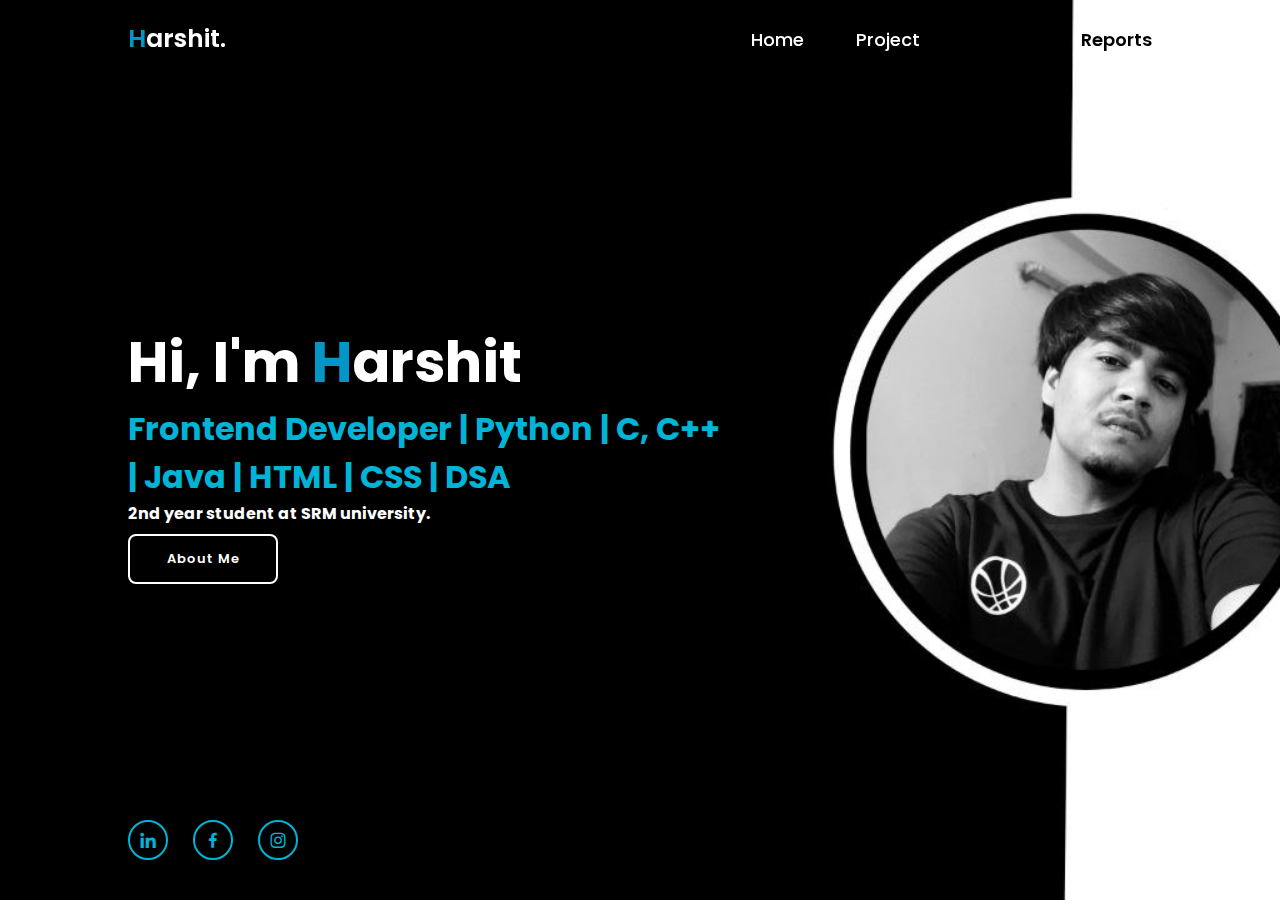
<file: index.html>
<!DOCTYPE html>
<html lang="en">
<head>
    <meta charset="UTF-8">
    <meta name="viewport" content="width=device-width, initial-scale=1.0">
    <title>Portfolio of Harshit</title>
    <link rel="stylesheet" href="style.css">
    <link href='https://unpkg.com/boxicons@2.1.4/css/boxicons.min.css' rel='stylesheet'>
</head>
<body>
    <header class="header">
        <a href="#" class="logo">
            <arshit><span class="colored">H</span>arshit.</p>
        </a>

        <nav class="navbar">
            <a href="index.html">Home</a>
            <a href="project.html">Project</a>
            <a href="about.html" class="home">About</a>
            <a href="contact.html" class="home">Reports</a>
        </nav>
    </header>
    <section class="home1">
        <div class="home-content">
            <h1>Hi, I'm <span class="colored">H</span>arshit</h1>
            <h3>Frontend Developer  |  Python  |  C, C++  |  Java  |  HTML  |  CSS  |  DSA</h3>
            <p>2nd year student at SRM university.</p>
           
            <div class="btn">
                <a href="about.html">About Me</a>
            </div>
        </div>
        <div class="home-sci">
            <a href="https://www.linkedin.com/in/harshit-rustagi-84879a266/"><i class='bx bxl-linkedin'></i></a>
            <a href="https://www.facebook.com/harshit.rustagi.10"><i class='bx bxl-facebook' ></i></a>
            <a href="https://www.instagram.com/harshit_rustagi/"><i class='bx bxl-instagram' ></i></a>
        </div>
    </section>
    
</body>
</html>
</file>
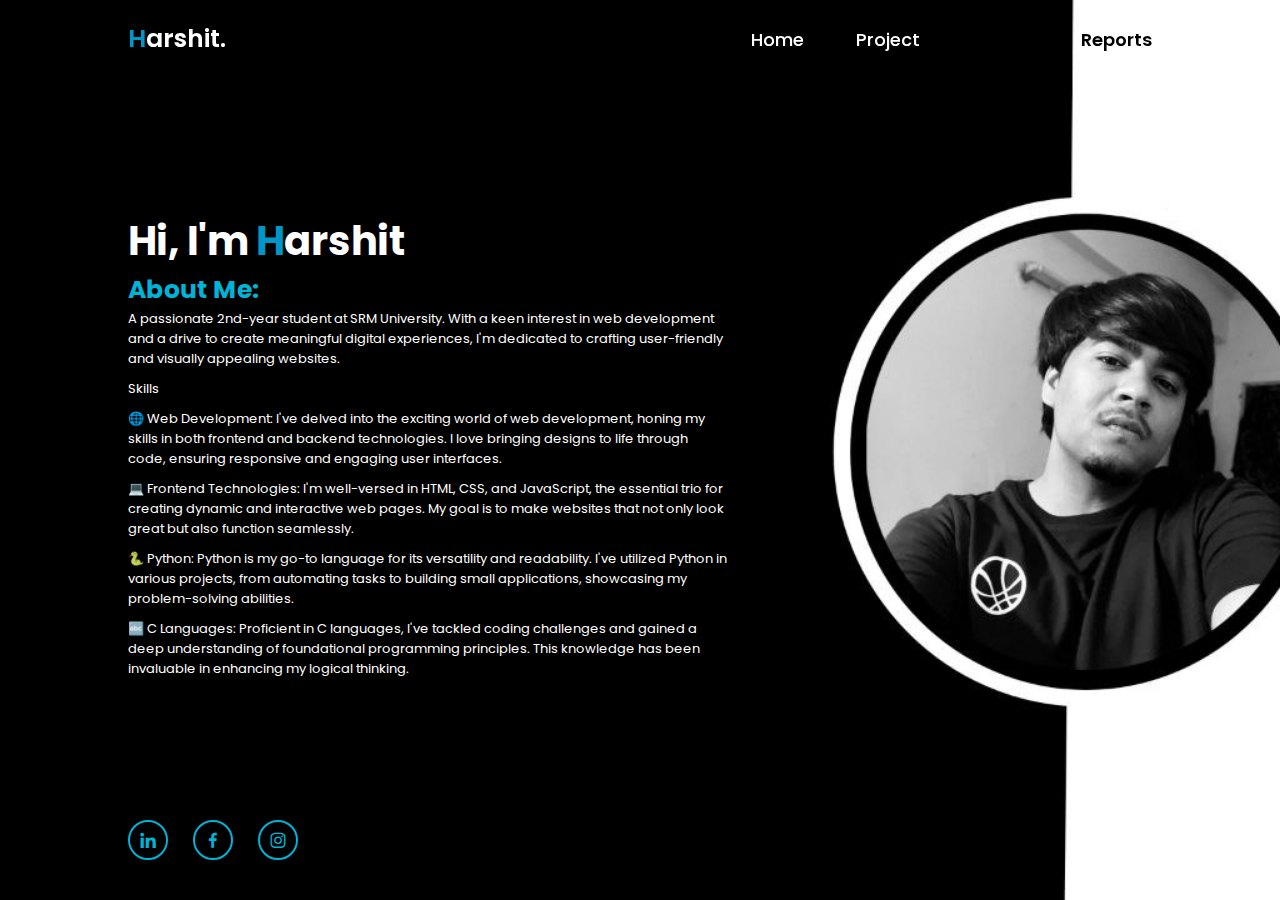
<file: about.html>
<!DOCTYPE html>
<html lang="en">
<head>
    <meta charset="UTF-8">
    <meta name="viewport" content="width=device-width, initial-scale=1.0">
    <title>About Harshit</title>
    <link rel="stylesheet" href="style1.css">
    <link href='https://unpkg.com/boxicons@2.1.4/css/boxicons.min.css' rel='stylesheet'>
</head>
<body>
    <header class="header">
        <a href="#" class="logo">
            <arshit><span class="colored">H</span>arshit.</p>
        </a>

        <nav class="navbar">
            <a href="index.html">Home</a>
            <a href="project.html">Project</a>
            <a href="about.html" class="home">About</a>
            <a href="contact.html" class="home">Reports</a>
        </nav>
    </header>
    <section class="home1">
        <div class="home-content">
            <h1>Hi, I'm <span class="colored">H</span>arshit</h1>
            <h3>About Me:</h3>
            <p>A passionate 2nd-year student at SRM University. With a keen interest in web development and a drive to create meaningful digital experiences, I'm dedicated to crafting user-friendly and visually appealing websites.</p>

                <P>Skills</P>
                
                <p>🌐 Web Development: I've delved into the exciting world of web development, honing my skills in both frontend and backend technologies. I love bringing designs to life through code, ensuring responsive and engaging user interfaces.</p> 
                
                <p>💻 Frontend Technologies: I'm well-versed in HTML, CSS, and JavaScript, the essential trio for creating dynamic and interactive web pages. My goal is to make websites that not only look great but also function seamlessly.</p>
                
                <p>🐍 Python: Python is my go-to language for its versatility and readability. I've utilized Python in various projects, from automating tasks to building small applications, showcasing my problem-solving abilities.</p>
                
                <p>🔤 C Languages: Proficient in C languages, I've tackled coding challenges and gained a deep understanding of foundational programming principles. This knowledge has been invaluable in enhancing my logical thinking.</p>
           
        </div>
        <div class="home-sci">
            <a href="https://www.linkedin.com/in/harshit-rustagi-84879a266/"><i class='bx bxl-linkedin'></i></a>
            <a href="https://www.facebook.com/harshit.rustagi.10"><i class='bx bxl-facebook' ></i></a>
            <a href="https://www.instagram.com/harshit_rustagi/"><i class='bx bxl-instagram' ></i></a>
        </div>
    </section>
    
</body>
</html
</file>
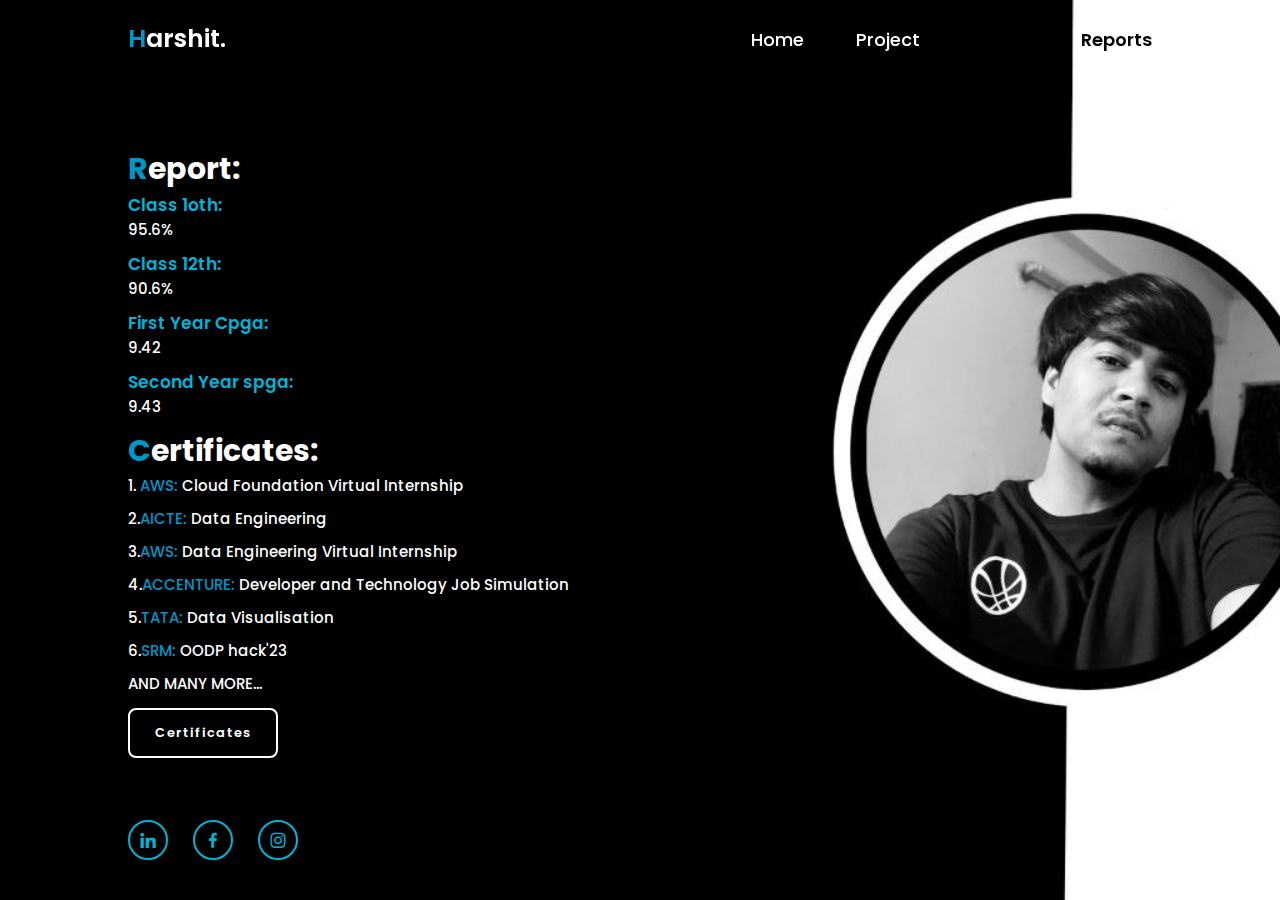
<file: contact.html>
<!DOCTYPE html>
<html lang="en">
<head>
    <meta charset="UTF-8">
    <meta name="viewport" content="width=device-width, initial-scale=1.0">
    <title>About Harshit</title>
    <link rel="stylesheet" href="style3.css">
    <link href='https://unpkg.com/boxicons@2.1.4/css/boxicons.min.css' rel='stylesheet'>
</head>
<body>
    <header class="header">
        <a href="#" class="logo">
            <arshit><span class="colored">H</span>arshit.</p>
        </a>

        <nav class="navbar">
            <a href="index.html">Home</a>
            <a href="project.html">Project</a>
            <a href="about.html" class="home">About</a>
            <a href="contact.html" class="home">Reports</a>
        </nav>
    </header>
    <section class="home1">
        <div class="home-content">
            <h1><span class="colored">R</span>eport:</h1>
            <h3>Class 1oth:</h3>
            <p>95.6%</p>
            <h3>Class 12th:</h3>
            <p>90.6%</p>
            <h3>First Year Cpga:</h3>
            <p>9.42</p>
            <h3>Second Year spga:</h3>
            <p>9.43</p>
            <h1><span class="colored">C</span>ertificates:</h1>
            <p>1. <span class="colored">AWS:</span> Cloud Foundation Virtual Internship</p>
            <p>2.<span class="colored">AICTE:</span> Data Engineering</p>
            <p>3.<span class="colored">AWS:</span> Data Engineering Virtual Internship</p>
            <p>4.<span class="colored">ACCENTURE:</span> Developer and Technology Job Simulation</p>
            <p>5.<span class="colored">TATA:</span> Data Visualisation</p>
            <p>6.<span class="colored">SRM:</span> OODP hack'23</p>
            <P>AND MANY MORE...</P>
            <div class="btn">
                <a href="https://drive.google.com/drive/u/2/folders/1a_MQI1nIFhUu7wepn2vPmDhVt5GiEsgQ">Certificates</a>
            </div>
           
        </div>
        <div class="home-sci">
            <a href="https://www.linkedin.com/in/harshit-rustagi-84879a266/"><i class='bx bxl-linkedin'></i></a>
            <a href="https://www.facebook.com/harshit.rustagi.10"><i class='bx bxl-facebook' ></i></a>
            <a href="https://www.instagram.com/harshit_rustagi/"><i class='bx bxl-instagram' ></i></a>
        </div>
    </section>
    
</body>
</html
</file>
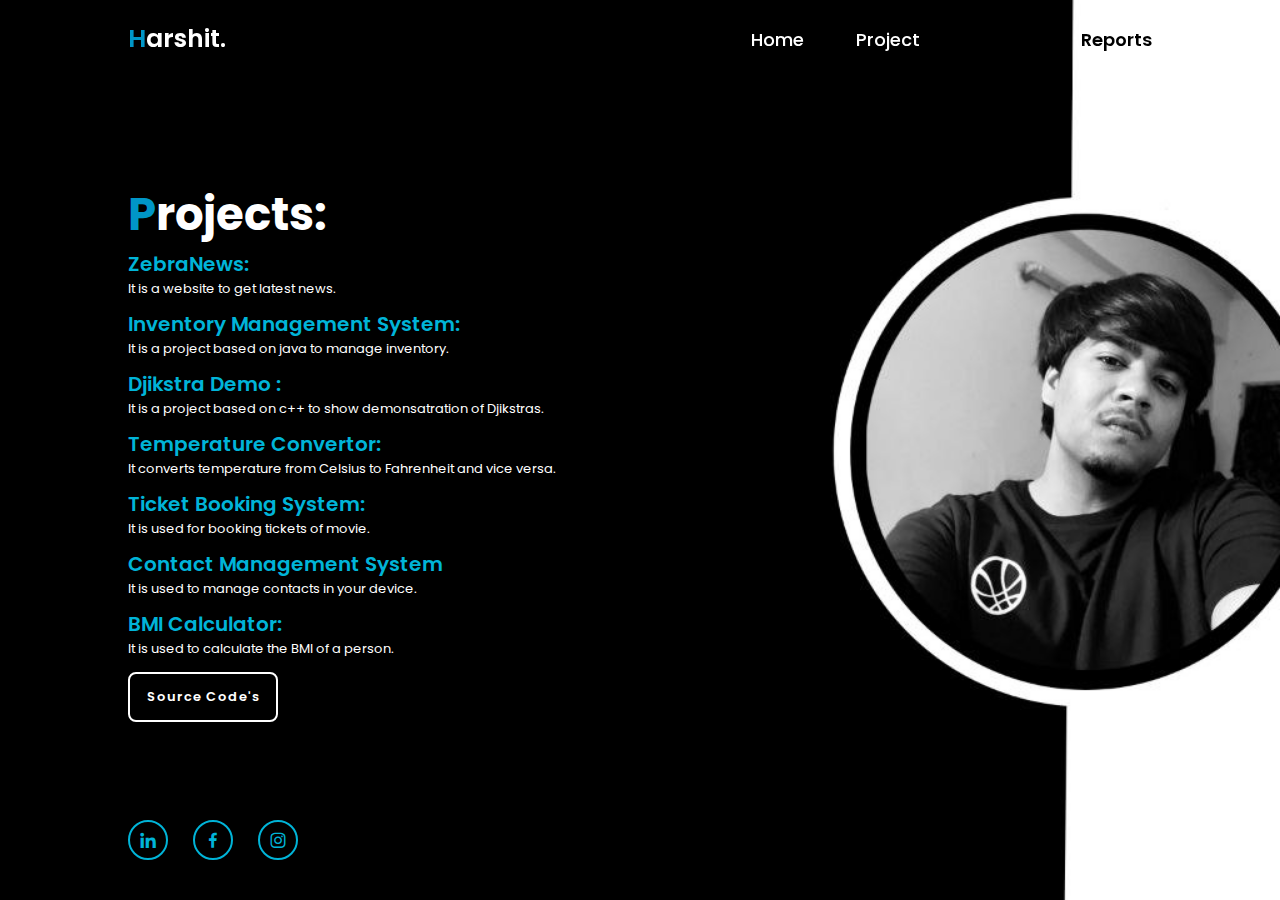
<file: project.html>
<!DOCTYPE html>
<html lang="en">
<head>
    <meta charset="UTF-8">
    <meta name="viewport" content="width=device-width, initial-scale=1.0">
    <title>About Harshit</title>
    <link rel="stylesheet" href="style2.css">
    <link href='https://unpkg.com/boxicons@2.1.4/css/boxicons.min.css' rel='stylesheet'>
</head>
<body>
    <header class="header">
        <a href="#" class="logo">
            <arshit><span class="colored">H</span>arshit.</p>
        </a>

        <nav class="navbar">
            <a href="index.html">Home</a>
            <a href="project.html">Project</a>
            <a href="about.html" class="home">About</a>
            <a href="contact.html" class="home">Reports</a>
        </nav>
    </header>
    <section class="home1">
        <div class="home-content">
            <h1><span class="colored">P</span>rojects:</h1>
            <h3>ZebraNews:</h3>
            <p>It is a website to get latest news.</p>
            <h3>Inventory Management System:</h3>
            <p>It is a project based on java to manage inventory.</p>
            <h3>Djikstra Demo :</h3>
            <p>It is a project based on c++ to show demonsatration of Djikstras.</p>
            <h3>Temperature Convertor:</h3>
            <p>It converts temperature from Celsius to Fahrenheit and vice versa.</p>
            <h3>Ticket Booking System:</h3>
            <p>It is used for booking tickets of movie.</p>
            <h3>Contact Management System</h3>
            <p>It is used to manage contacts in your device.</p>
            <h3>BMI Calculator:</h3>
            <p>It is used to calculate the BMI of a person. </p>
           
            <div class="btn">
                <a href="https://github.com/wisky7206?tab=repositories">Source Code's</a>
            </div>
        </div>
        <div class="home-sci">
            <a href="https://www.linkedin.com/in/harshit-rustagi-84879a266/"><i class='bx bxl-linkedin'></i></a>
            <a href="https://www.facebook.com/harshit.rustagi.10"><i class='bx bxl-facebook' ></i></a>
            <a href="https://www.instagram.com/harshit_rustagi/"><i class='bx bxl-instagram' ></i></a>
        </div>
    </section>
    
</body>
</html
</file>
<file: style.css>
@import url('https://fonts.googleapis.com/css2?family=Poppins:wght@300;400;600;700;800;900&display=swap');
*{
    margin:0;
    padding: 0;
    box-sizing: border-box;
    font-family: 'Poppins',sans-serif;

}

body{
   background-image: url(background.png);
   background-position: center;
   background-size: cover;
   color: white;
}

.header{
    position: fixed;
    top: 0;
    left: 0;
    width: 100%;
    padding: 20px 10%;
    background:transparent;
    display: flex;
    justify-content: space-between;
    align-items: center;
    z-index: 100;
}
.logo{
    font-size: 25px;
    color:white;
    text-decoration: none;
    font-weight: 600;
}
.colored{
    color: #0096c7;
}
.navbar a{
    font-size: 18px;
    color:white;
    text-decoration: none;
    font-weight: 500;
    margin-left: 48px;
    transition: .3s;

}
.navbar a.home{
    color: black;
    font-weight: 600;
}
.navbar a:hover
 {
    color: #0096c7;
}
.home1{
    height: 100vh;
    padding: 0 10%;
    display: flex;
    align-items: center;
}
.home-content{
    max-width: 600px;
}
.home-content h1{
    font-size: 56px;
    font-weight: 700;
}
.home-content h3{
    font-size: 32px;
    font-weight: 700;
    color: #00b4d8;
}
.home-content p{
    font-size: 16px;
    font-weight: 700;
    margin-bottom: 5px;
}
.home-content .btn{
    width: 345px;
    height: 50px;
    color: white;
}
.btn a{
    display: inline-flex;
    justify-content: center;
    align-items: center;
    width: 150px;
    height: 100%;
    background: transparent;
    border: 2px solid white;
    border-radius: 8px;
    font-size: 13px;
    color: white;
    text-decoration: none;
    font-weight: 600;
    letter-spacing: 1px;
    margin-top: 3px;

}

.btn a:hover{
    color:white;
}
.home-sci{
    position: absolute;
    bottom: 40px;
    width: 170px;
    display: flex;
    justify-content: space-between;

}
.home-sci a{
    position: relative;
    display: inline-flex;
    justify-content: center;
    align-items: center;
    width: 40px;
    height: 40px;
    background: transparent;
    border: 2px solid #00b4d8;
    border-radius: 50%;
    font-size: 20px;
    color: #00b4d8;
    text-decoration: none;
    z-index: 1;
    overflow: hidden;

}
.home-sci a::before{
    content: '';
    position: absolute;
    top: 0;
    left: 0;
    width: 0;
    height:100%;
    background: white;
    z-index: -1;
    transition: .5s;
}
.home-sci a:hover::before{
    width: 100%;

}
</file>
<file: style1.css>
@import url('https://fonts.googleapis.com/css2?family=Poppins:wght@300;400;600;700;800;900&display=swap');
*{
    margin:0;
    padding: 0;
    box-sizing: border-box;
    font-family: 'Poppins',sans-serif;

}

body{
   background-image: url(background.png);
   background-position: center;
   background-size: cover;
   color: white;
}

.header{
    position: fixed;
    top: 0;
    left: 0;
    width: 100%;
    padding: 20px 10%;
    background:transparent;
    display: flex;
    justify-content: space-between;
    align-items: center;
    z-index: 100;
}
.logo{
    font-size: 25px;
    color:white;
    text-decoration: none;
    font-weight: 600;
}
.colored{
    color: #0096c7;
}
.navbar a{
    font-size: 18px;
    color:white;
    text-decoration: none;
    font-weight: 500;
    margin-left: 48px;
    transition: .3s;

}
.navbar a.home{
    color: black;
    font-weight: 600;
}
.navbar a:hover
 {
    color: #0096c7;
}
.home1{
    height: 100vh;
    padding: 0 10%;
    display: flex;
    align-items: center;
}
.home-content{
    max-width: 600px;
}
.home-content h1{
    font-size: 40px;
    font-weight: 700;
}
.home-content h3{
    font-size: 25px;
    font-weight: 700;
    color: #00b4d8;
}
.home-content p{
    font-size: 13px;
    font-weight: 400;
    margin-bottom: 10px;
}
.home-content .btn{
    width: 345px;
    height: 50px;
    color: white;
}
.btn a{
    display: inline-flex;
    justify-content: center;
    align-items: center;
    width: 150px;
    height: 100%;
    background: transparent;
    border: 2px solid white;
    border-radius: 8px;
    font-size: 13px;
    color: white;
    text-decoration: none;
    font-weight: 600;
    letter-spacing: 1px;
    margin-top: 3px;

}

.btn a:hover{
    color:white;
}
.home-sci{
    position: absolute;
    bottom: 40px;
    width: 170px;
    display: flex;
    justify-content: space-between;

}
.home-sci a{
    position: relative;
    display: inline-flex;
    justify-content: center;
    align-items: center;
    width: 40px;
    height: 40px;
    background: transparent;
    border: 2px solid #00b4d8;
    border-radius: 50%;
    font-size: 20px;
    color: #00b4d8;
    text-decoration: none;
    z-index: 1;
    overflow: hidden;

}
.home-sci a::before{
    content: '';
    position: absolute;
    top: 0;
    left: 0;
    width: 0;
    height:100%;
    background: white;
    z-index: -1;
    transition: .5s;
}
.home-sci a:hover::before{
    width: 100%;

}
</file>
<file: style3.css>
@import url('https://fonts.googleapis.com/css2?family=Poppins:wght@300;400;600;700;800;900&display=swap');
*{
    margin:0;
    padding: 0;
    box-sizing: border-box;
    font-family: 'Poppins',sans-serif;

}

body{
   background-image: url(background.png);
   background-position: center;
   background-size: cover;
   color: white;
}

.header{
    position: fixed;
    top: 0;
    left: 0;
    width: 100%;
    padding: 20px 10%;
    background:transparent;
    display: flex;
    justify-content: space-between;
    align-items: center;
    z-index: 100;
}
.logo{
    font-size: 25px;
    color:white;
    text-decoration: none;
    font-weight: 600;
}
.colored{
    color: #0096c7;
}
.navbar a{
    font-size: 18px;
    color:white;
    text-decoration: none;
    font-weight: 500;
    margin-left: 48px;
    transition: .3s;

}
.navbar a.home{
    color: black;
    font-weight: 600;
}
.navbar a:hover
 {
    color: #0096c7;
}
.home1{
    height: 100vh;
    padding: 0 10%;
    display: flex;
    align-items: center;
}
.home-content{
    max-width: 600px;
}
.home-content h1{
    font-size: 30px;
    font-weight: 700;
}
.home-content h3{
    font-size: 17px;
    font-weight: 600;
    color: #00b4d8;
}
.home-content p{
    font-size: 15px;
    font-weight: 500;
    margin-bottom: 10px;
}
.home-content .btn{
    width: 345px;
    height: 50px;
    color: white;
}
.btn a{
    display: inline-flex;
    justify-content: center;
    align-items: center;
    width: 150px;
    height: 100%;
    background: transparent;
    border: 2px solid white;
    border-radius: 8px;
    font-size: 13px;
    color: white;
    text-decoration: none;
    font-weight: 600;
    letter-spacing: 1px;
    margin-top: 3px;

}

.btn a:hover{
    color:white;
}
.home-sci{
    position: absolute;
    bottom: 40px;
    width: 170px;
    display: flex;
    justify-content: space-between;

}
.home-sci a{
    position: relative;
    display: inline-flex;
    justify-content: center;
    align-items: center;
    width: 40px;
    height: 40px;
    background: transparent;
    border: 2px solid #00b4d8;
    border-radius: 50%;
    font-size: 20px;
    color: #00b4d8;
    text-decoration: none;
    z-index: 1;
    overflow: hidden;

}
.home-sci a::before{
    content: '';
    position: absolute;
    top: 0;
    left: 0;
    width: 0;
    height:100%;
    background: white;
    z-index: -1;
    transition: .5s;
}
.home-sci a:hover::before{
    width: 100%;

}
</file>
<file: style2.css>
@import url('https://fonts.googleapis.com/css2?family=Poppins:wght@300;400;600;700;800;900&display=swap');
*{
    margin:0;
    padding: 0;
    box-sizing: border-box;
    font-family: 'Poppins',sans-serif;

}

body{
   background-image: url(background.png);
   background-position: center;
   background-size: cover;
   color: white;
}

.header{
    position: fixed;
    top: 0;
    left: 0;
    width: 100%;
    padding: 20px 10%;
    background:transparent;
    display: flex;
    justify-content: space-between;
    align-items: center;
    z-index: 100;
}
.logo{
    font-size: 25px;
    color:white;
    text-decoration: none;
    font-weight: 600;
}
.colored{
    color: #0096c7;
}
.navbar a{
    font-size: 18px;
    color:white;
    text-decoration: none;
    font-weight: 500;
    margin-left: 48px;
    transition: .3s;

}
.navbar a.home{
    color: black;
    font-weight: 600;
}
.navbar a:hover
 {
    color: #0096c7;
}
.home1{
    height: 100vh;
    padding: 0 10%;
    display: flex;
    align-items: center;
}
.home-content{
    max-width: 600px;
}
.home-content h1{
    font-size: 45px;
    font-weight: 700;
}
.home-content h3{
    font-size: 20px;
    font-weight: 600;
    color: #00b4d8;
}
.home-content p{
    font-size: 13px;
    font-weight: 400;
    margin-bottom: 10px;
}
.home-content .btn{
    width: 345px;
    height: 50px;
    color: white;
}
.btn a{
    display: inline-flex;
    justify-content: center;
    align-items: center;
    width: 150px;
    height: 100%;
    background: transparent;
    border: 2px solid white;
    border-radius: 8px;
    font-size: 13px;
    color: white;
    text-decoration: none;
    font-weight: 600;
    letter-spacing: 1px;
    margin-top: 3px;

}

.btn a:hover{
    color:white;
}
.home-sci{
    position: absolute;
    bottom: 40px;
    width: 170px;
    display: flex;
    justify-content: space-between;

}
.home-sci a{
    position: relative;
    display: inline-flex;
    justify-content: center;
    align-items: center;
    width: 40px;
    height: 40px;
    background: transparent;
    border: 2px solid #00b4d8;
    border-radius: 50%;
    font-size: 20px;
    color: #00b4d8;
    text-decoration: none;
    z-index: 1;
    overflow: hidden;

}
.home-sci a::before{
    content: '';
    position: absolute;
    top: 0;
    left: 0;
    width: 0;
    height:100%;
    background: white;
    z-index: -1;
    transition: .5s;
}
.home-sci a:hover::before{
    width: 100%;

}
</file>
